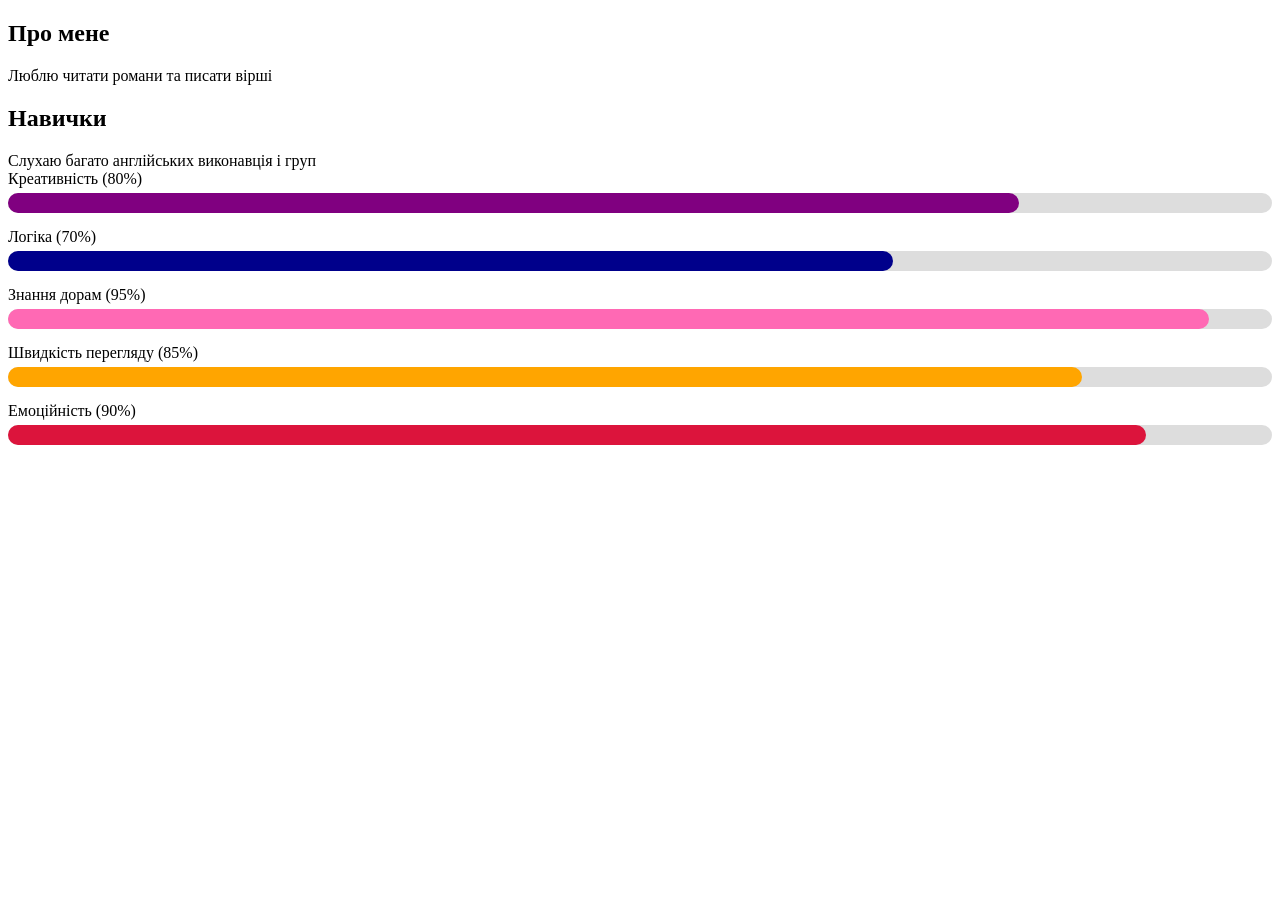
<file: pages/about.html>
<!DOCTYPE html>
<html lang="ukr">
<head>
    <meta charset="UTF-8">
    <meta name="viewport" content="width=device-width, initial-scale=1.0">
    <title>Моє резюме</title>
    <link rel="stylesheet" href="style.css">
</head>
<body>
<h2>Про мене</h2>
    <p class="about">Люблю читати романи та писати вірші</p>

    <h2>Навички</h2>
    <p2>Слухаю багато англійських виконавція і груп</p2>
    </body>
    <link rel="stylesheet" href="style.css">

    <div class="rpg-stats">

    <div class="stat-row">
        <span>Креативність (80%)</span>
        <div class="progress-bar">
            <div class="progress creativity"></div>
        </div>
    </div>

    <div class="stat-row">
        <span>Логіка (70%)</span>
        <div class="progress-bar">
            <div class="progress logic"></div>
        </div>
    </div>

    <!-- НОВІ НАВИЧКИ -->

    <div class="stat-row">
        <span>Знання дорам (95%)</span>
        <div class="progress-bar">
            <div class="progress dramas"></div>
        </div>
    </div>

    <div class="stat-row">
        <span>Швидкість перегляду (85%)</span>
        <div class="progress-bar">
            <div class="progress speed"></div>
        </div>
    </div>

    <div class="stat-row">
        <span>Емоційність (90%)</span>
        <div class="progress-bar">
            <div class="progress emotions"></div>
        </div>
    </div>

</div>

</html>
</file>
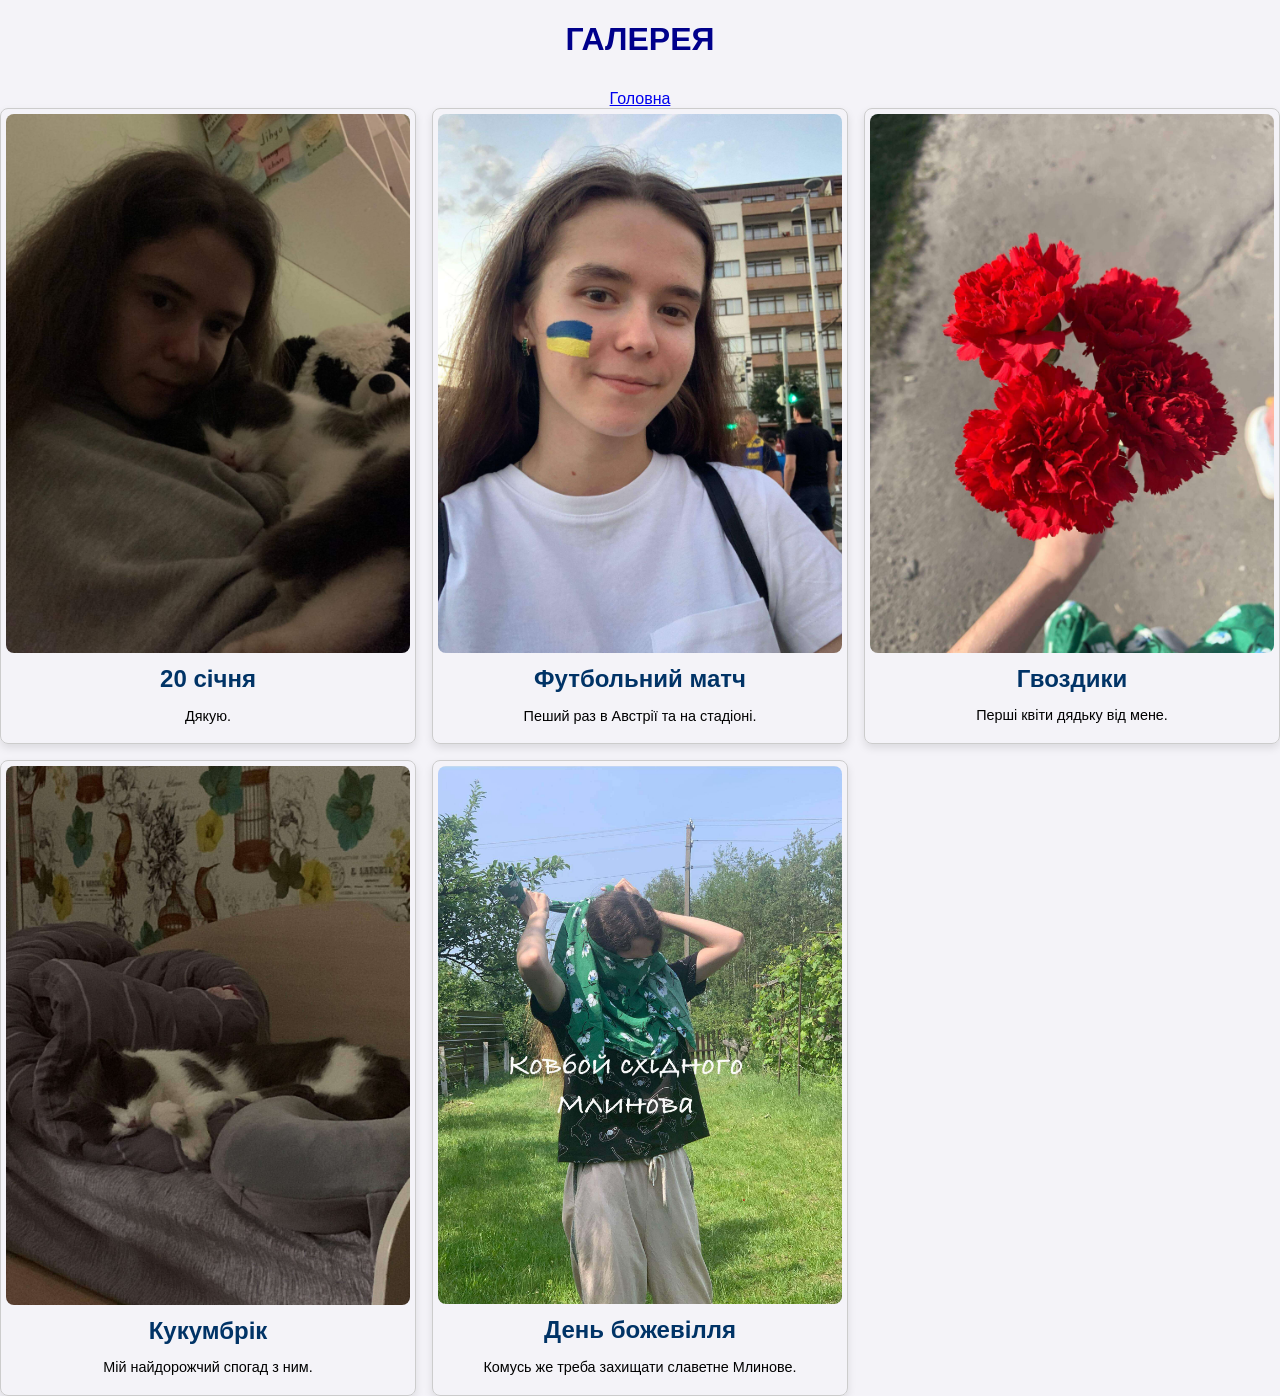
<file: pages/gallery.html>
<!DOCTYPE html>
<html lang="uk">
<head>
    <meta charset="UTF-8">
    <title>Галерея</title>
    <link rel="stylesheet" href="../style.css">
    <link rel="stylesheet" href="media.css">
</head>

<body>

    <h1>Галерея</h1>

    <nav>
        <a href="../index.html">Головна</a>
    </nav>
    <div class="wrapper">
    <div class="card">
    <img src="../images/5188220644628303437.jpg" alt="Фото 1">
    <h2>20 січня</h2>
    <p>Дякую.</p>
</div>
<div class="card">
     <img src="../images/5226513426283172787.jpg" alt="Фото 2">
    <h2>Футбольний матч</h2>
    <p>Пеший раз в Австрії та на стадіоні.</p>
</div>
<div class="card">
    <img src="../images/5231090194973398093 (1).jpg" alt="Фото 3">
    <h2>Гвоздики</h2>
    <p>Перші квіти дядьку від мене.</p>
</div>

<div class="card">
    <img src="../images/5231090194973398094.jpg" alt="Фото 4">
    <h2>Кукумбрік</h2>
    <p>Мій найдорожчий спогад з ним.</p>
</div>

<div class="card">
    <img src="../images/5231090194973398092.jpg" alt="Фото 5">
    <h2>День божевілля</h2>
    <p>Комусь же треба захищати славетне Млинове.</p>
</div>

</div>

</div>

</html>
</file>
<file: pages/style.css>
.progress-bar {
    background: #ddd;
    height: 20px;
    border-radius: 10px;
    margin: 5px 0 15px;
}

.progress {
    height: 100%;
    border-radius: 10px;
}

.creativity {
    width: 80%;
    background: purple;
    animation: fillUp 1s ease-out;
  animation-delay: 0.5s;
  animation-fill-mode: backwards;
}


.logic {
    width: 70%;
    background: darkblue;
    animation: fillUp 1s ease-out;
  animation-delay: 0.5s;
  animation-fill-mode: backwards;
}


.dramas {
    width: 95%;
    background: hotpink;
    animation: fillUp 2s ease-out;
  animation-delay: 1s;
  animation-fill-mode: backwards;
}

.speed {
    width: 85%;
    background: orange;
    animation: fillUp 1s ease-out;
  animation-delay: 0.5s;
  animation-fill-mode: backwards;

}

.emotions {
    width: 90%;
    background: crimson;
    animation: fillUp 4s ease-out;
  animation-delay: 0.5s;
  animation-fill-mode: backwards;
}
@keyframes fillUp {
  0% { 
    width: 0%; 
  }
}
</file>
<file: style.css>
body {
  background-color: #e1e1e6;
}

h1 {
  color: #003366;
}

h2 {
  color: #003366;
}/*# sourceMappingURL=style.css.map */
body {
  font-family: Verdana, sans-serif;
  background-color: #f4f3f8;
  text-align: center;
}

h1 {
  color: darkblue;
  text-transform: uppercase;
}
.about {
    background-color: lightgray;
    padding: 20px;
    width: 60%;   /* або 500px */
    margin: 20px auto;
}
body {
    margin: 0;
    font-family: Arial, sans-serif;
}

.container {
    max-width: 1200px;
    margin: 0 auto;
    padding: 1rem;
}

h1 {
    text-align: center;
    margin-bottom: 2rem;
}

.wrapper {
    display: grid;
    grid-template-columns: repeat(3, 1fr);
    gap: 1rem;
}

.card {
    border: 1px solid #ccc;
    border-radius: 0.5rem;
    padding: 5px;
    box-shadow: 0 4px 8px rgba(0, 0, 0, 0.1);
}

.card img {
    width: 100%;
    height: auto;
    border-radius: 0.5rem;
}

.card h2 {
    margin: 0.5rem 0;
}

.card p {
    font-size: 0.9rem;
}
</file>
<file: pages/media.css>
/* Планшет */
@media (max-width: 992px) {
    .wrapper {
        grid-template-columns: repeat(2, 1fr);
    }
}

/* Телефон */
@media (max-width: 700px) {
    .wrapper {
        grid-template-columns: repeat(1, 1fr);
    }
}
</file>
